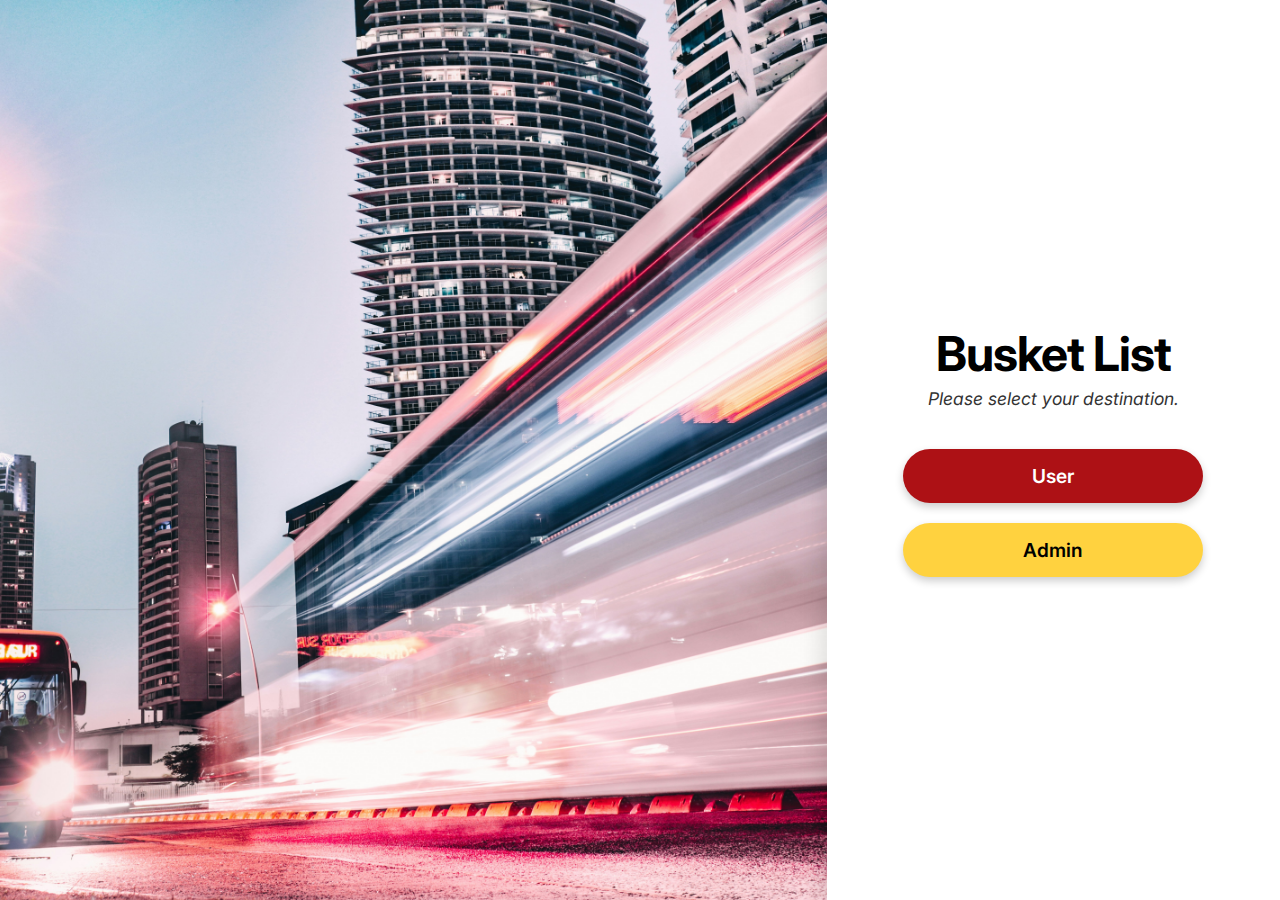
<file: index.html>
<!DOCTYPE html>
<html lang="en">
  <head>
    <meta charset="UTF-8" />
    <meta name="viewport" content="width=device-width, initial-scale=1.0" />
    <link rel="stylesheet" href="styling/index.css" />
    <title>Bucket List</title>
  </head>
  <body>
    <div class="main-wrapper">
      <div class="hero-section"></div>

      <div class="destination-container">
        <div class="destination-header">
          <h1>Busket List</h1>
          <p>Please select your destination.</p>
        </div>

        <div class="destination-links">
          <a
            class="destination-button user-button"
            href="hero.html"
            aria-label="Go to User Dashboard"
          >
            <span>User</span>
          </a>
          <a
            class="destination-button admin-button"
            href="admin.php"
            aria-label="Go to Admin Dashboard"
          >
            <span>Admin</span>
          </a>
        </div>
      </div>
    </div>
  </body>
</html>
</file>
<file: styling/index.css>
@import url('https://fonts.googleapis.com/css2?family=Inter:wght@400;600;700&display=swap');

:root {
    --primary-red: #AD1115; 
    --primary-yellow: #FFD23F; 
    --primary-black: #000000; 

    --white: #FFFFFF;
    --light-gray: #EEEEEE; 
    --dark-gray-text: #333333; 

    --shadow-light: rgba(0, 0, 0, 0.1);
    --shadow-medium: rgba(0, 0, 0, 0.2);
}

*,
*::after,
*::before {
    padding: 0;
    margin: 0;
    box-sizing: border-box;
    font-family: 'Inter', sans-serif;
}

body {
    min-height: 100vh;
    display: flex;
    align-items: center;
    justify-content: center;
    margin: 0;
    padding: 0;
    background-color: var(--light-gray); 
    overflow: hidden;
}

.main-wrapper {
    display: flex;
    width: 100vw;
    height: 100vh;
    overflow: hidden;
}

.hero-section {
    flex: 2;
    background-image: url(../images/img2.jpg);
    background-size: cover;
    background-position: center;
    color: rgb(116, 0, 0); 
    display: flex;
    flex-direction: column;
    align-items: center;
    justify-content: center;
    padding: 40px;
    text-align: center;
    gap: 20px;
}

.hero-title {
    font-size: 4rem;
    font-weight: 700;
    margin-bottom: 10px;
    line-height: 1.2;
    text-shadow: 2px 2px 4px rgba(0, 0, 0, 0.2); 
}

.hero-subtitle {
    font-size: 1.2rem;
    font-weight: 400;
    max-width: 400px;
    opacity: 0.9;
}

.destination-container {
    flex: 1;
    background-color: var(--white); 
    box-shadow: -8px 0 20px var(--shadow-light); 
    display: flex;
    flex-direction: column;
    align-items: center;
    justify-content: center;
    padding: 40px;
    text-align: center;
    gap: 40px;
    border-radius: 0;
}

.destination-header {
    display: flex;
    flex-direction: column;
    align-items: center;
}

.destination-header h1 {
    font-weight: 700;
    font-size: 3rem;
    color: var(--primary-black); 
    margin-bottom: 5px;
    letter-spacing: -1px;
}

.destination-header p {
    font-style: italic;
    font-size: 1.1rem;
    color: var(--dark-gray-text); 
}

.destination-links {
    display: flex;
    flex-direction: column;
    gap: 20px;
    width: 100%;
    max-width: 300px;
}

.destination-button {
    border: none;
    padding: 15px 25px;
    border-radius: 50px;
    font-size: 1.2rem;
    cursor: pointer;
    transition: all 0.3s ease;
    display: flex;
    align-items: center;
    justify-content: center;
    text-decoration: none;
    font-weight: 600;
    box-shadow: 0 4px 8px var(--shadow-medium); 
}

.destination-button span {
    display: block;
}

.user-button {
    background-color: var(--primary-red);
    color: var(--white);
}

.user-button:hover {
    background-color: #920F12; 
    transform: translateY(-2px);
    box-shadow: 0 6px 12px rgba(173, 17, 21, 0.4);
}

.admin-button {
    background-color: var(--primary-yellow);
    color: var(--primary-black); 
}

.admin-button:hover {
    background-color: #E6BB39; 
    transform: translateY(-2px);
    box-shadow: 0 6px 12px rgba(255, 210, 63, 0.4);
}

.back-link {
    color: var(--red);
    /* margin-left: 400px; */
    text-decoration: none;
    font-size: 1em;
    display: flex;
    align-items: center;
    transition: margin-left 0.3s ease;
}

.back-link:hover {
    margin-left: 3px;

}

.back-link::before {
    content: '← ';
    margin-right: 5px;
    font-size: 1.2em;
}
</file>
